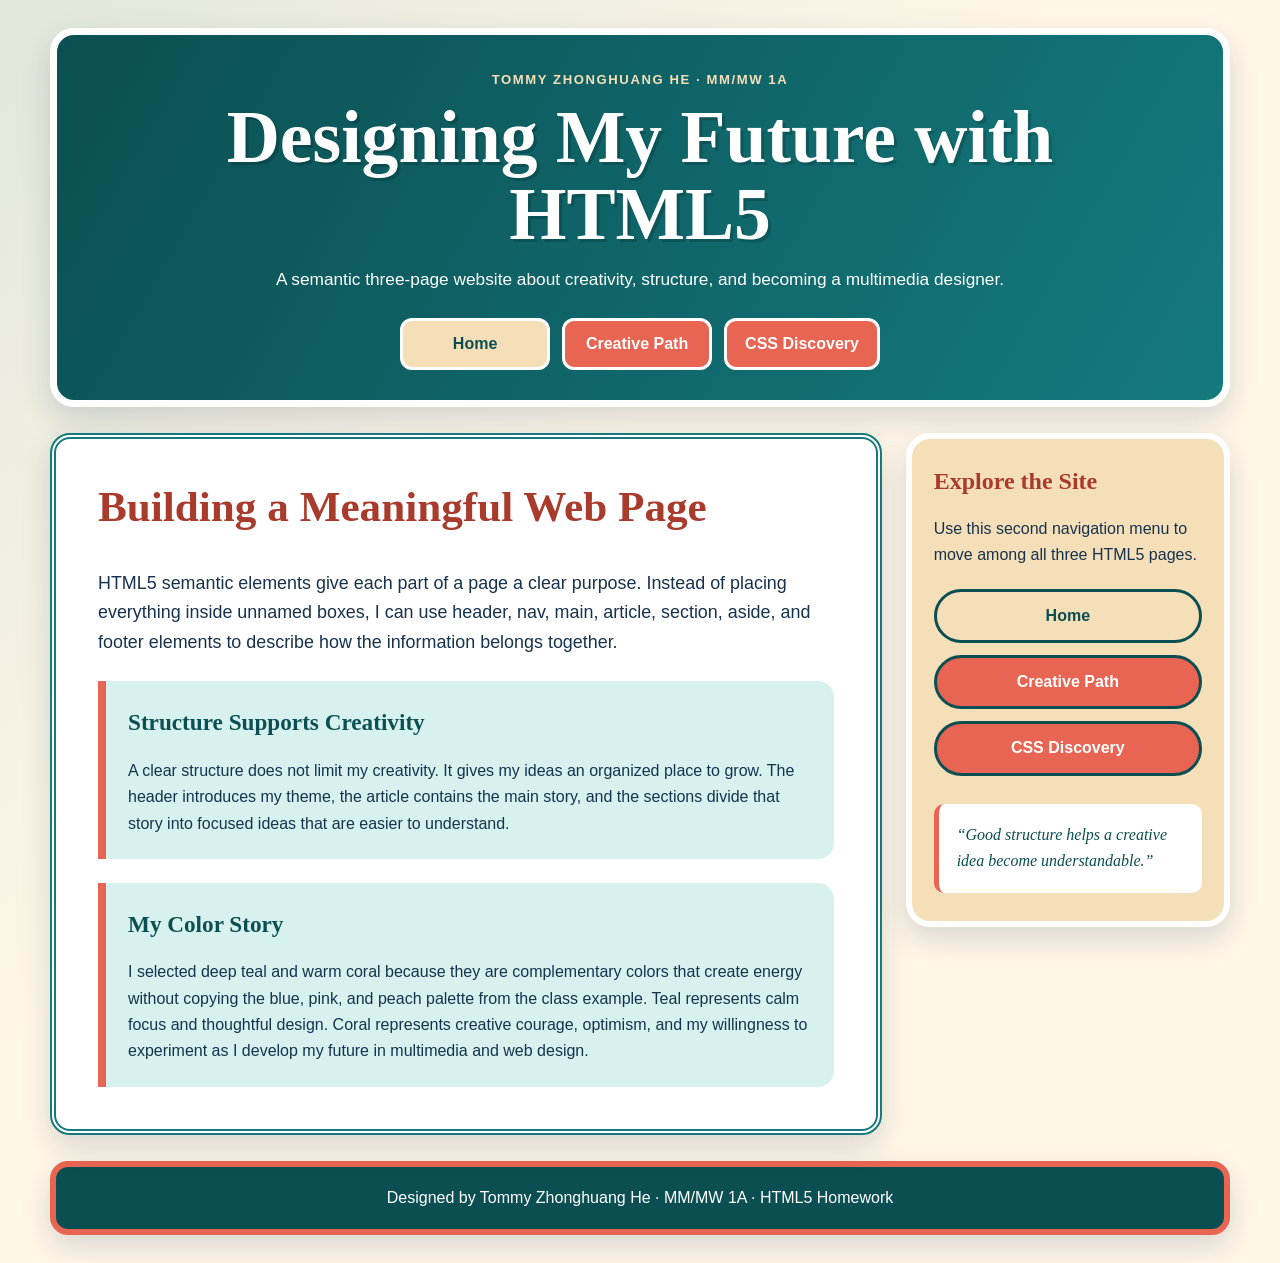
<file: html5-homework/index.html>
<!DOCTYPE html>
<html lang="en">
<head>
    <meta charset="UTF-8">
    <meta name="viewport" content="width=device-width, initial-scale=1.0">
    <title>Home | Designing My Future with HTML5</title>
    <link rel="stylesheet" href="styles.css">
</head>

<body>
    <div class="site-shell">
        <header class="site-header" role="banner">
            <p class="eyebrow">Tommy Zhonghuang He · MM/MW 1A</p>
            <h1>Designing My Future with HTML5</h1>
            <p class="header-intro">A semantic three-page website about creativity, structure, and becoming a multimedia designer.</p>

            <nav class="header-nav" aria-label="Primary navigation">
                <ul>
                    <li><a class="current" href="index.html" aria-current="page">Home</a></li>
                    <li><a href="page2.html">Creative Path</a></li>
                    <li><a href="page3.html">CSS Discovery</a></li>
                </ul>
            </nav>
        </header>

        <div class="page-layout">
            <main>
                <article>
                    <h2>Building a Meaningful Web Page</h2>
                    <p class="article-lead">
                        HTML5 semantic elements give each part of a page a clear purpose. Instead of placing everything inside unnamed boxes, I can use header, nav, main, article, section, aside, and footer elements to describe how the information belongs together.
                    </p>

                    <section>
                        <h3>Structure Supports Creativity</h3>
                        <p>
                            A clear structure does not limit my creativity. It gives my ideas an organized place to grow. The header introduces my theme, the article contains the main story, and the sections divide that story into focused ideas that are easier to understand.
                        </p>
                    </section>

                    <section>
                        <h3>My Color Story</h3>
                        <p>
                            I selected deep teal and warm coral because they are complementary colors that create energy without copying the blue, pink, and peach palette from the class example. Teal represents calm focus and thoughtful design. Coral represents creative courage, optimism, and my willingness to experiment as I develop my future in multimedia and web design.
                        </p>
                    </section>
                </article>
            </main>

            <aside aria-labelledby="aside-title">
                <h2 id="aside-title">Explore the Site</h2>
                <p>Use this second navigation menu to move among all three HTML5 pages.</p>

                <nav class="aside-nav" aria-label="Aside navigation">
                    <ul>
                        <li><a class="current" href="index.html" aria-current="page">Home</a></li>
                        <li><a href="page2.html">Creative Path</a></li>
                        <li><a href="page3.html">CSS Discovery</a></li>
                    </ul>
                </nav>

                <blockquote>
                    “Good structure helps a creative idea become understandable.”
                </blockquote>
            </aside>
        </div>

        <footer>
            <p>Designed by Tommy Zhonghuang He · MM/MW 1A · HTML5 Homework</p>
        </footer>
    </div>
</body>
</html>
</file>
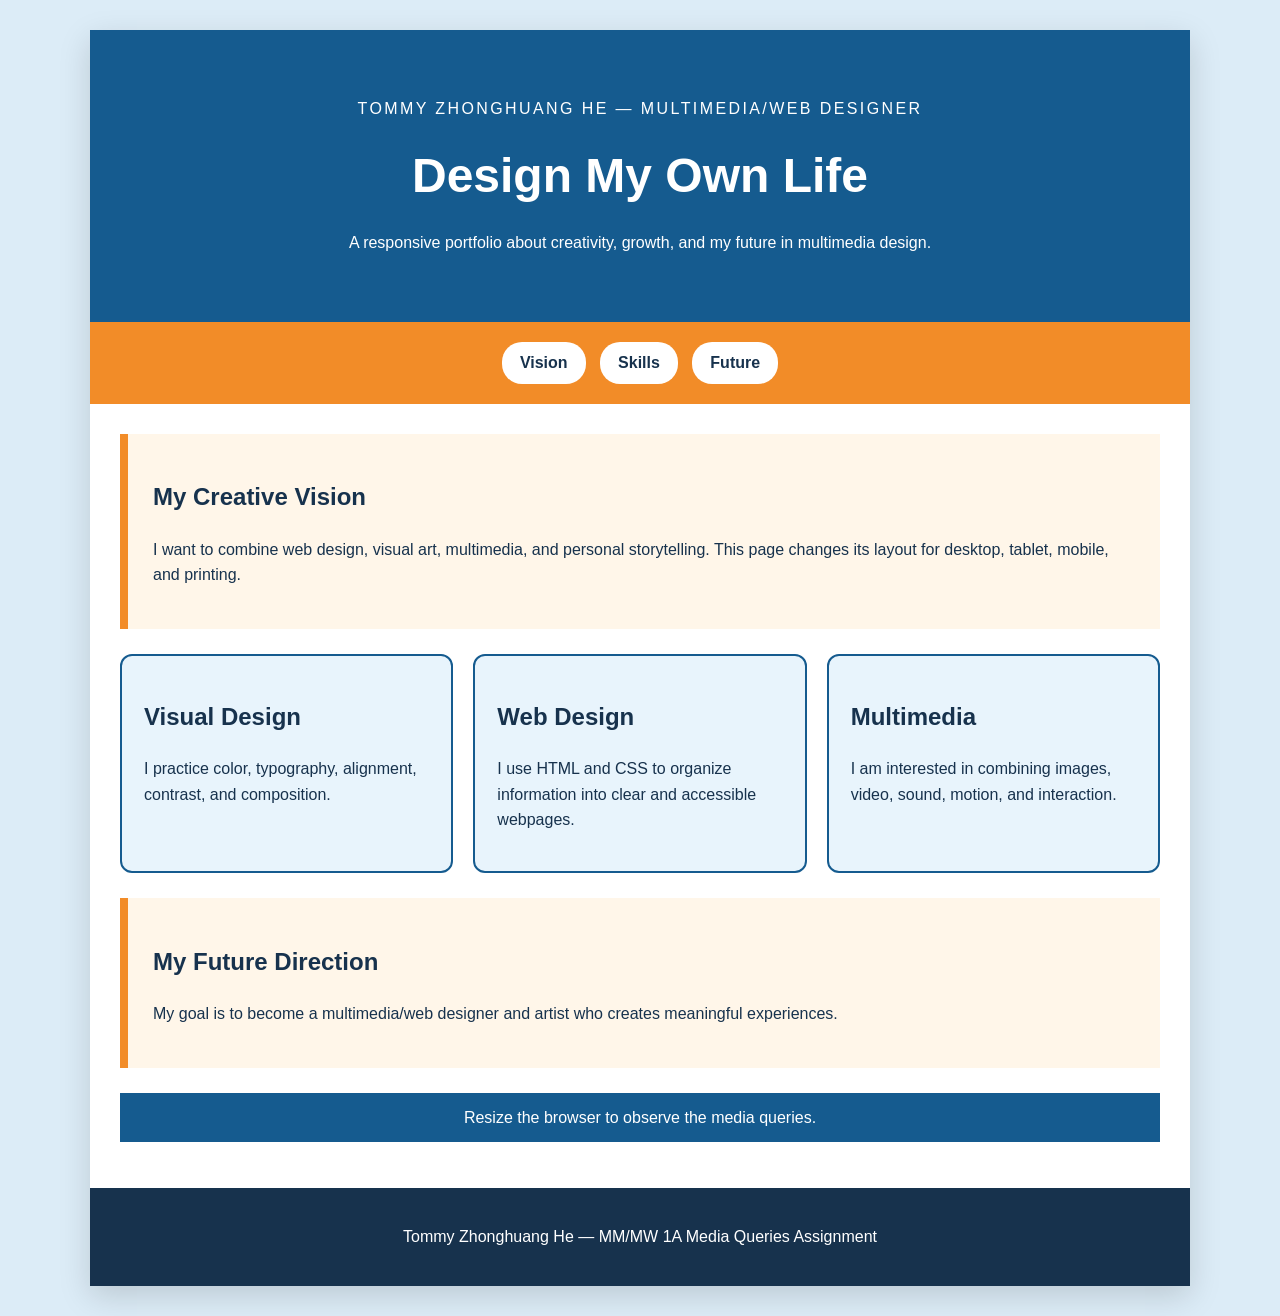
<file: media-queries/index.html>
<!DOCTYPE html>
<html lang="en">
<head>
    <meta charset="UTF-8">

    <!-- Required for responsive design -->
    <meta name="viewport"
          content="width=device-width, initial-scale=1.0">

    <title>Design My Own Life — Responsive Portfolio</title>

    <link rel="stylesheet" href="style.css">
</head>

<body>
    <div class="page">

        <header>
            <p class="eyebrow">
                Tommy Zhonghuang He — Multimedia/Web Designer
            </p>

            <h1>Design My Own Life</h1>

            <p>
                A responsive portfolio about creativity,
                growth, and my future in multimedia design.
            </p>
        </header>

        <nav>
            <a href="#vision">Vision</a>
            <a href="#skills">Skills</a>
            <a href="#future">Future</a>
        </nav>

        <main>
            <article>
                <section id="vision" class="introduction">
                    <h2>My Creative Vision</h2>

                    <p>
                        I want to combine web design, visual art,
                        multimedia, and personal storytelling.
                        This page changes its layout for desktop,
                        tablet, mobile, and printing.
                    </p>
                </section>

                <section id="skills" class="cards">
                    <div class="card">
                        <h2>Visual Design</h2>

                        <p>
                            I practice color, typography,
                            alignment, contrast, and composition.
                        </p>
                    </div>

                    <div class="card">
                        <h2>Web Design</h2>

                        <p>
                            I use HTML and CSS to organize information
                            into clear and accessible webpages.
                        </p>
                    </div>

                    <div class="card">
                        <h2>Multimedia</h2>

                        <p>
                            I am interested in combining images,
                            video, sound, motion, and interaction.
                        </p>
                    </div>
                </section>

                <aside id="future">
                    <h2>My Future Direction</h2>

                    <p>
                        My goal is to become a multimedia/web designer
                        and artist who creates meaningful experiences.
                    </p>
                </aside>

                <p class="screen-status">
                    Resize the browser to observe the media queries.
                </p>
            </article>
        </main>

        <footer>
            <p>
                Tommy Zhonghuang He —
                MM/MW 1A Media Queries Assignment
            </p>
        </footer>

    </div>
</body>
</html>
</file>
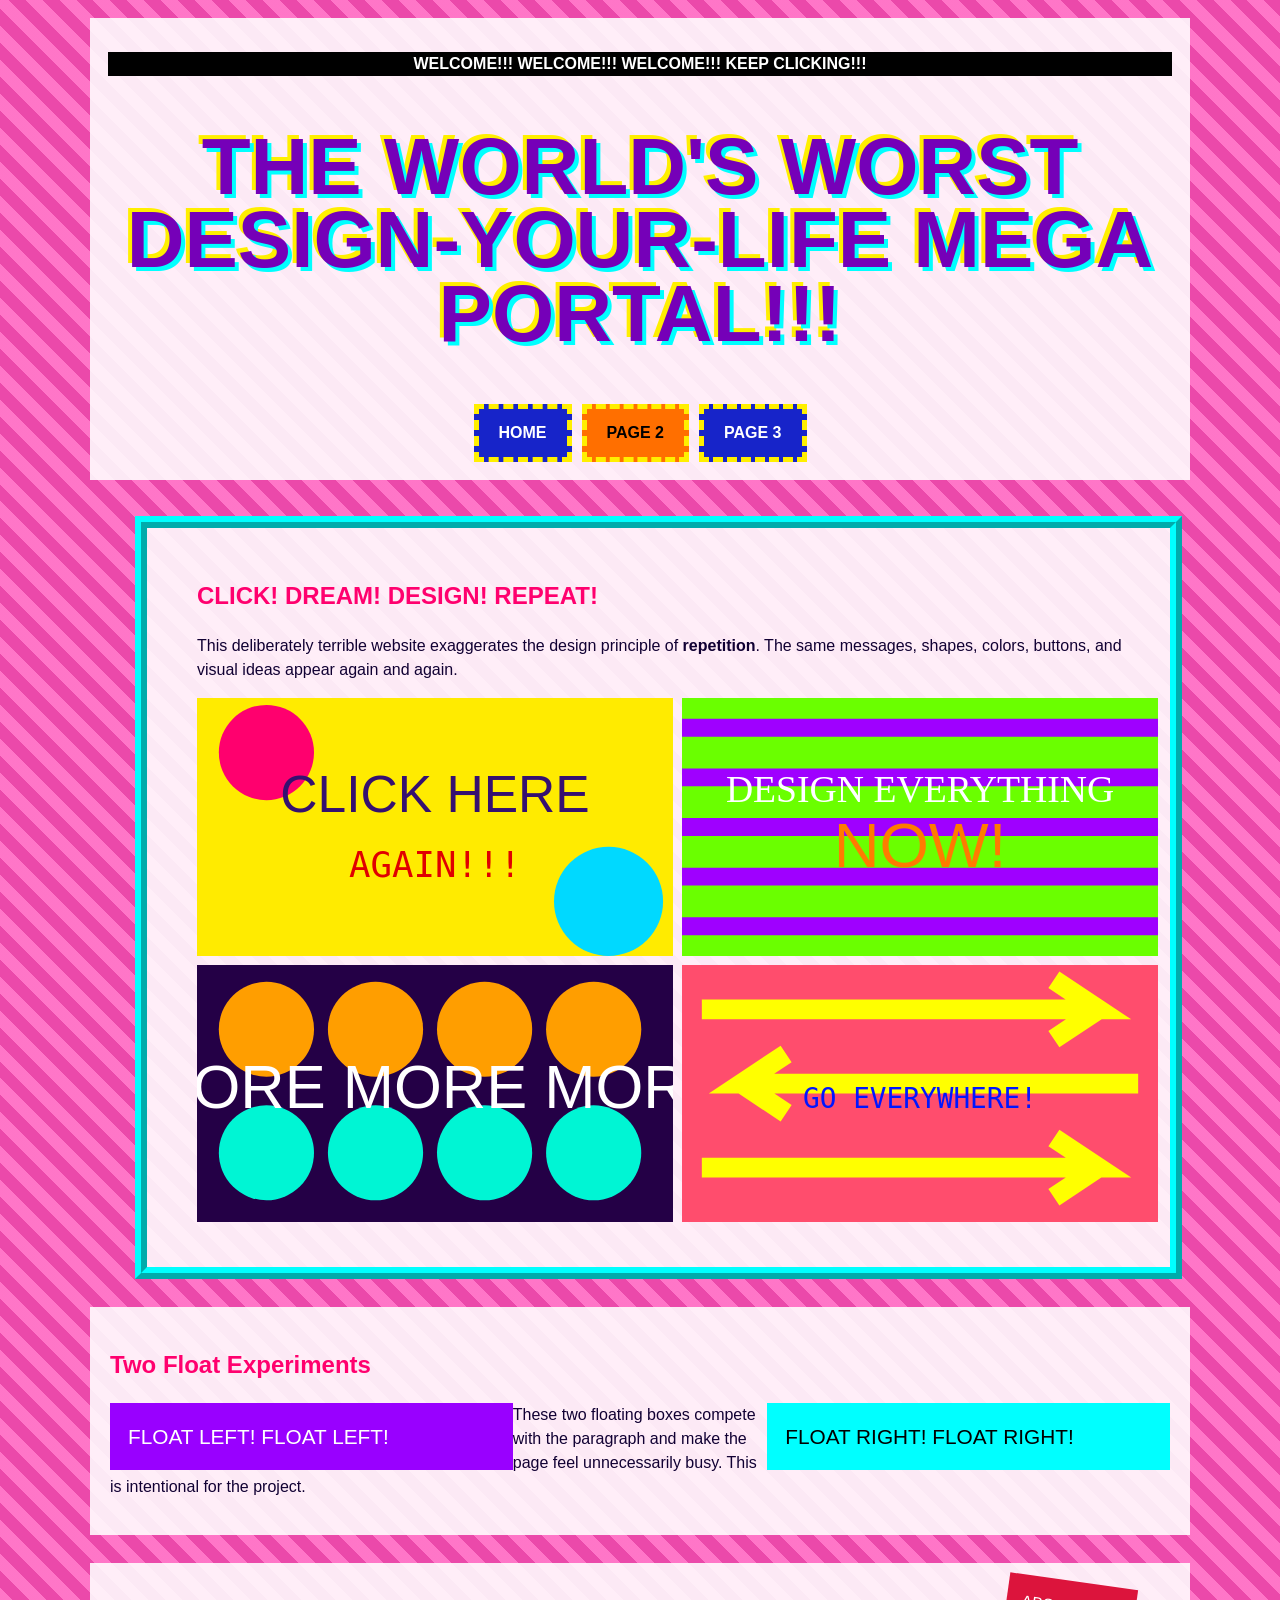
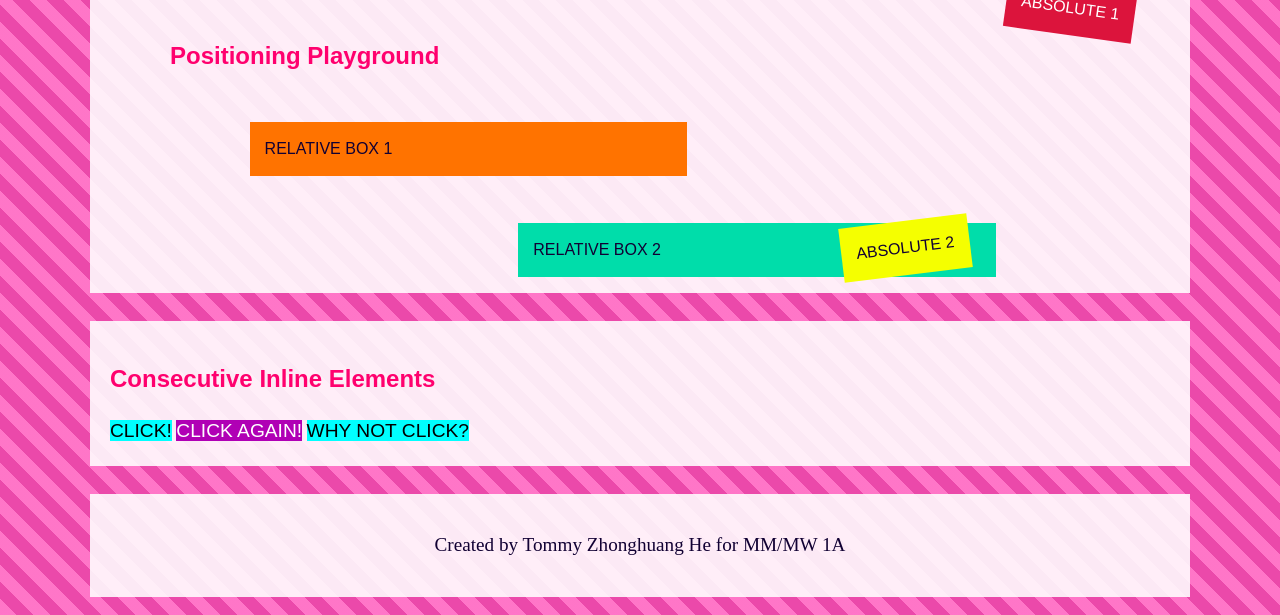
<file: web-worst/index.html>
<!DOCTYPE html>
<html lang="en">
<head>
    <meta charset="UTF-8">
    <meta name="viewport" content="width=device-width, initial-scale=1.0">
    <title>Home - The Worst Design Your Life Website</title>
    <link rel="stylesheet" href="styles.css">
</head>

<body class="home-page">
    <header>
        <p class="moving-banner">WELCOME!!! WELCOME!!! WELCOME!!! KEEP CLICKING!!!</p>
        <h1>THE WORLD'S WORST DESIGN-YOUR-LIFE MEGA PORTAL!!!</h1>

        <nav aria-label="Main navigation">
            <a href="index.html">Home</a>
            <a href="page2.html">Page 2</a>
            <a href="page3.html">Page 3</a>
        </nav>
    </header>

    <main>
        <section class="border-one padding-one margin-one">
            <h2>CLICK! DREAM! DESIGN! REPEAT!</h2>
            <p>
                This deliberately terrible website exaggerates the design principle
                of <strong>repetition</strong>. The same messages, shapes, colors,
                buttons, and visual ideas appear again and again.
            </p>

            <!-- Four pictures on the Home page. -->
            <div class="picture-grid">
                <img src="images/picture-01.svg" alt="Clashing graphic that says Click Here Again">
                <img src="images/picture-02.svg" alt="Bright graphic that says Design Everything Now">
                <img src="images/picture-03.svg" alt="Repeated circles and the word More">
                <img src="images/picture-04.svg" alt="Crowded colorful arrows pointing in different directions">
            </div>
        </section>

        <section class="clearfix">
            <h2>Two Float Experiments</h2>

            <!-- Float instance 1. -->
            <div class="float-left">FLOAT LEFT! FLOAT LEFT!</div>

            <!-- Float instance 2. -->
            <div class="float-right">FLOAT RIGHT! FLOAT RIGHT!</div>

            <p>
                These two floating boxes compete with the paragraph and make the
                page feel unnecessarily busy. This is intentional for the project.
            </p>
        </section>

        <section class="position-stage padding-two">
            <h2>Positioning Playground</h2>

            <!-- Relative positioning instances 1 and 2. -->
            <div class="relative-one">RELATIVE BOX 1</div>
            <div class="relative-two">RELATIVE BOX 2</div>

            <!-- Absolute positioning instances 1 and 2. -->
            <div class="absolute-one">ABSOLUTE 1</div>
            <div class="absolute-two">ABSOLUTE 2</div>
        </section>

        <section>
            <h2>Consecutive Inline Elements</h2>

            <!-- One instance of consecutive inline elements. -->
            <span class="inline-chaos">CLICK!</span>
            <span class="inline-chaos">CLICK AGAIN!</span>
            <span class="inline-chaos">WHY NOT CLICK?</span>
        </section>
    </main>

    <footer>
        <p>Created by Tommy Zhonghuang He for MM/MW 1A</p>
    </footer>
</body>
</html>
</file>
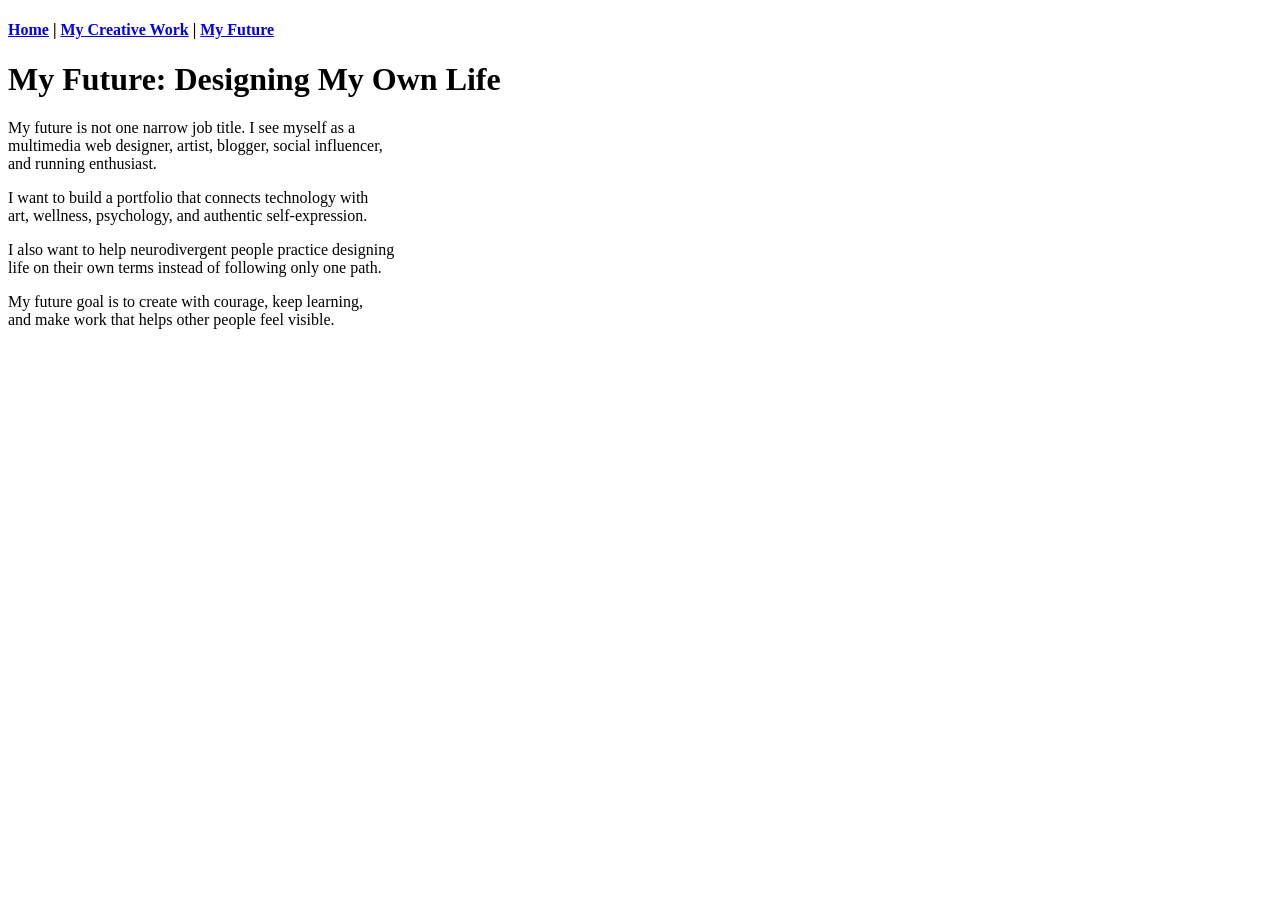
<file: my-future.html>
<!DOCTYPE html>
<html lang="en">
<head>
    <meta charset="UTF-8">
    <title>My Future - Tommy Zhonghuang He</title>
</head>

<body>
    <!-- The same three-link navigation appears on every page. -->
    <h4>
        <a href="index.html">Home</a> |
        <a href="my-work.html">My Creative Work</a> |
        <a href="my-future.html">My Future</a>
    </h4>

    <h1>My Future: Designing My Own Life</h1>

    <p>
        My future is not one narrow job title. I see myself as a<br>
        multimedia web designer, artist, blogger, social influencer,<br>
        and running enthusiast.
    </p>

    <p>
        I want to build a portfolio that connects technology with<br>
        art, wellness, psychology, and authentic self-expression.
    </p>

    <p>
        I also want to help neurodivergent people practice designing<br>
        life on their own terms instead of following only one path.
    </p>

    <p>
        My future goal is to create with courage, keep learning,<br>
        and make work that helps other people feel visible.
    </p>
</body>
</html>
</file>
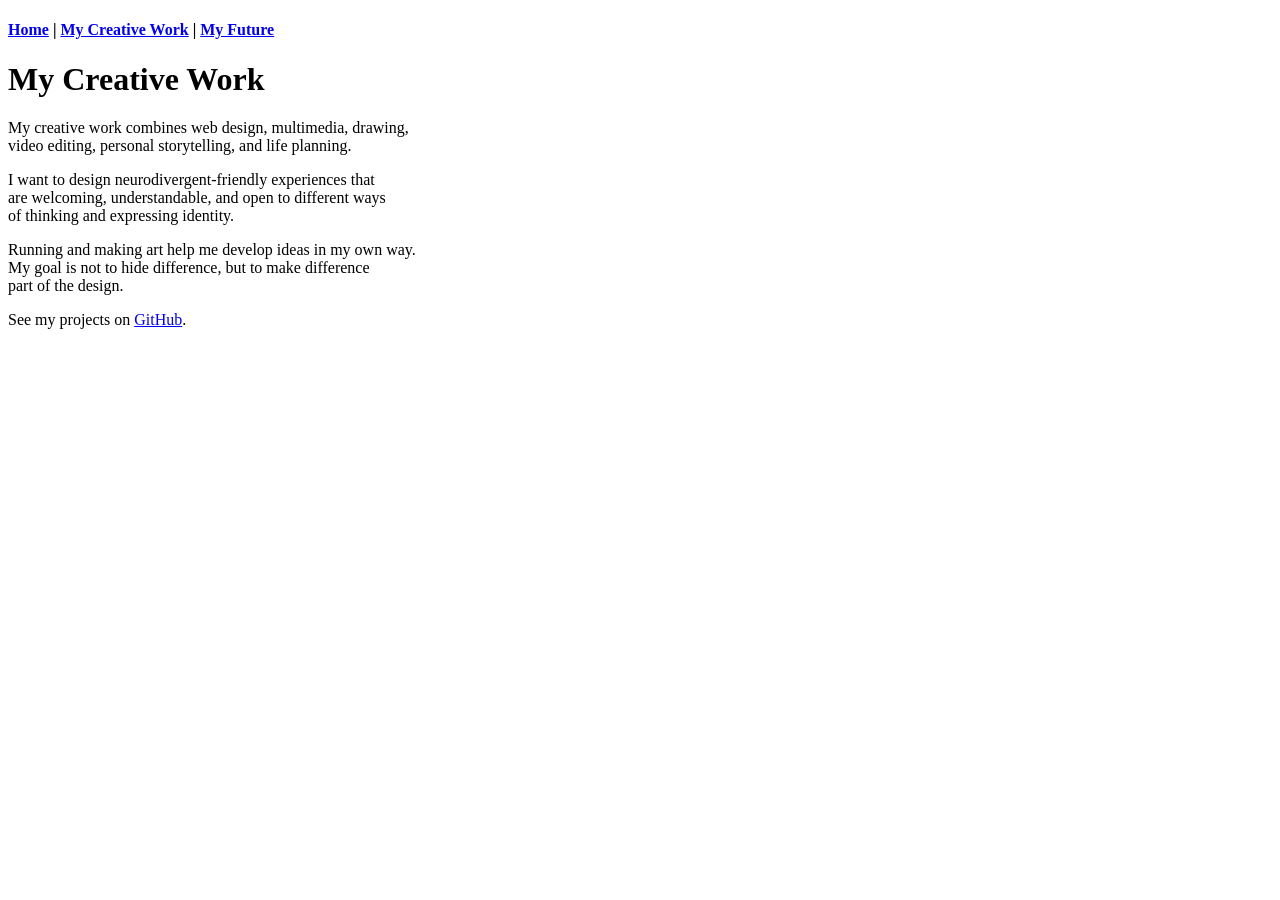
<file: my-work.html>
<!DOCTYPE html>
<html lang="en">
<head>
    <meta charset="UTF-8">
    <title>My Creative Work - Tommy Zhonghuang He</title>
</head>

<body>
    <!-- The same three-link navigation appears on every page. -->
    <h4>
        <a href="index.html">Home</a> |
        <a href="my-work.html">My Creative Work</a> |
        <a href="my-future.html">My Future</a>
    </h4>

    <h1>My Creative Work</h1>

    <p>
        My creative work combines web design, multimedia, drawing,<br>
        video editing, personal storytelling, and life planning.
    </p>

    <p>
        I want to design neurodivergent-friendly experiences that<br>
        are welcoming, understandable, and open to different ways<br>
        of thinking and expressing identity.
    </p>

    <p>
        Running and making art help me develop ideas in my own way.<br>
        My goal is not to hide difference, but to make difference<br>
        part of the design.
    </p>

    <p>
        See my projects on
        <a href="https://github.com/tommyhe1996" target="_blank">GitHub</a>.
    </p>
</body>
</html>
</file>
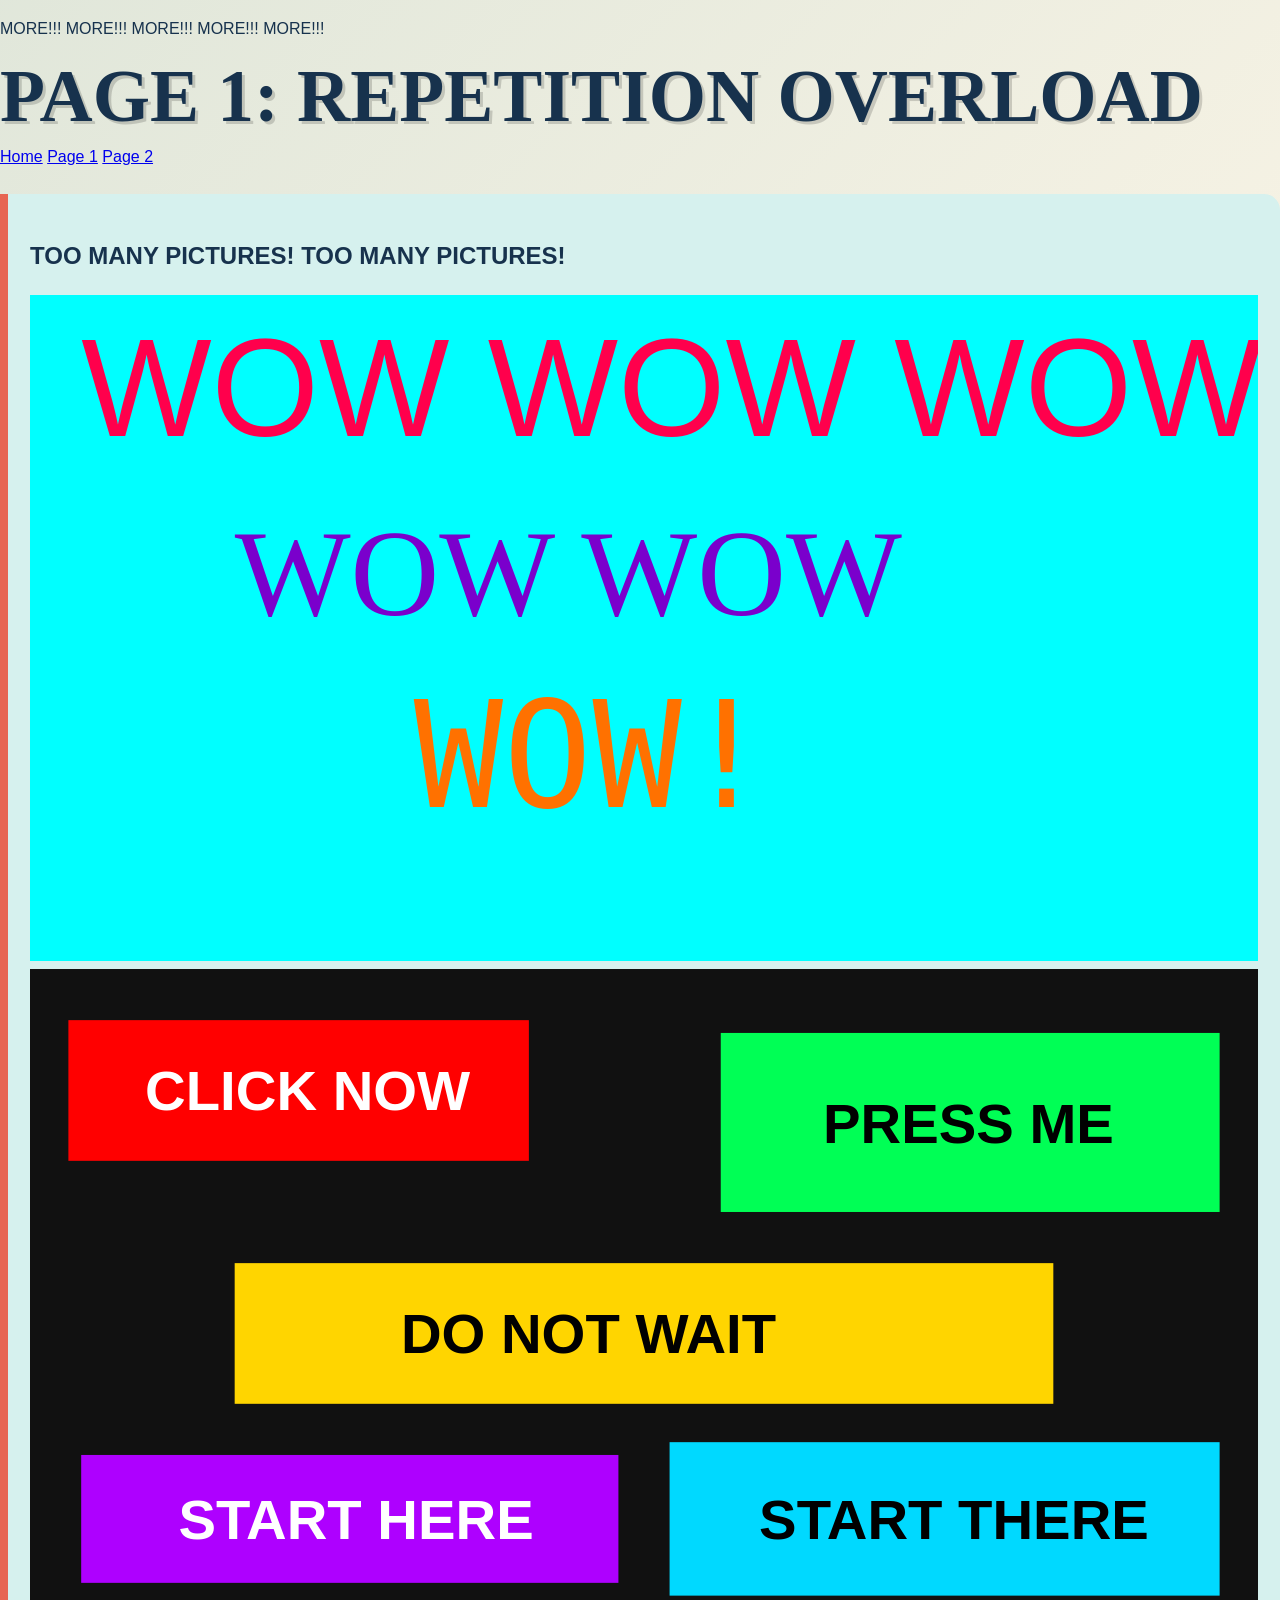
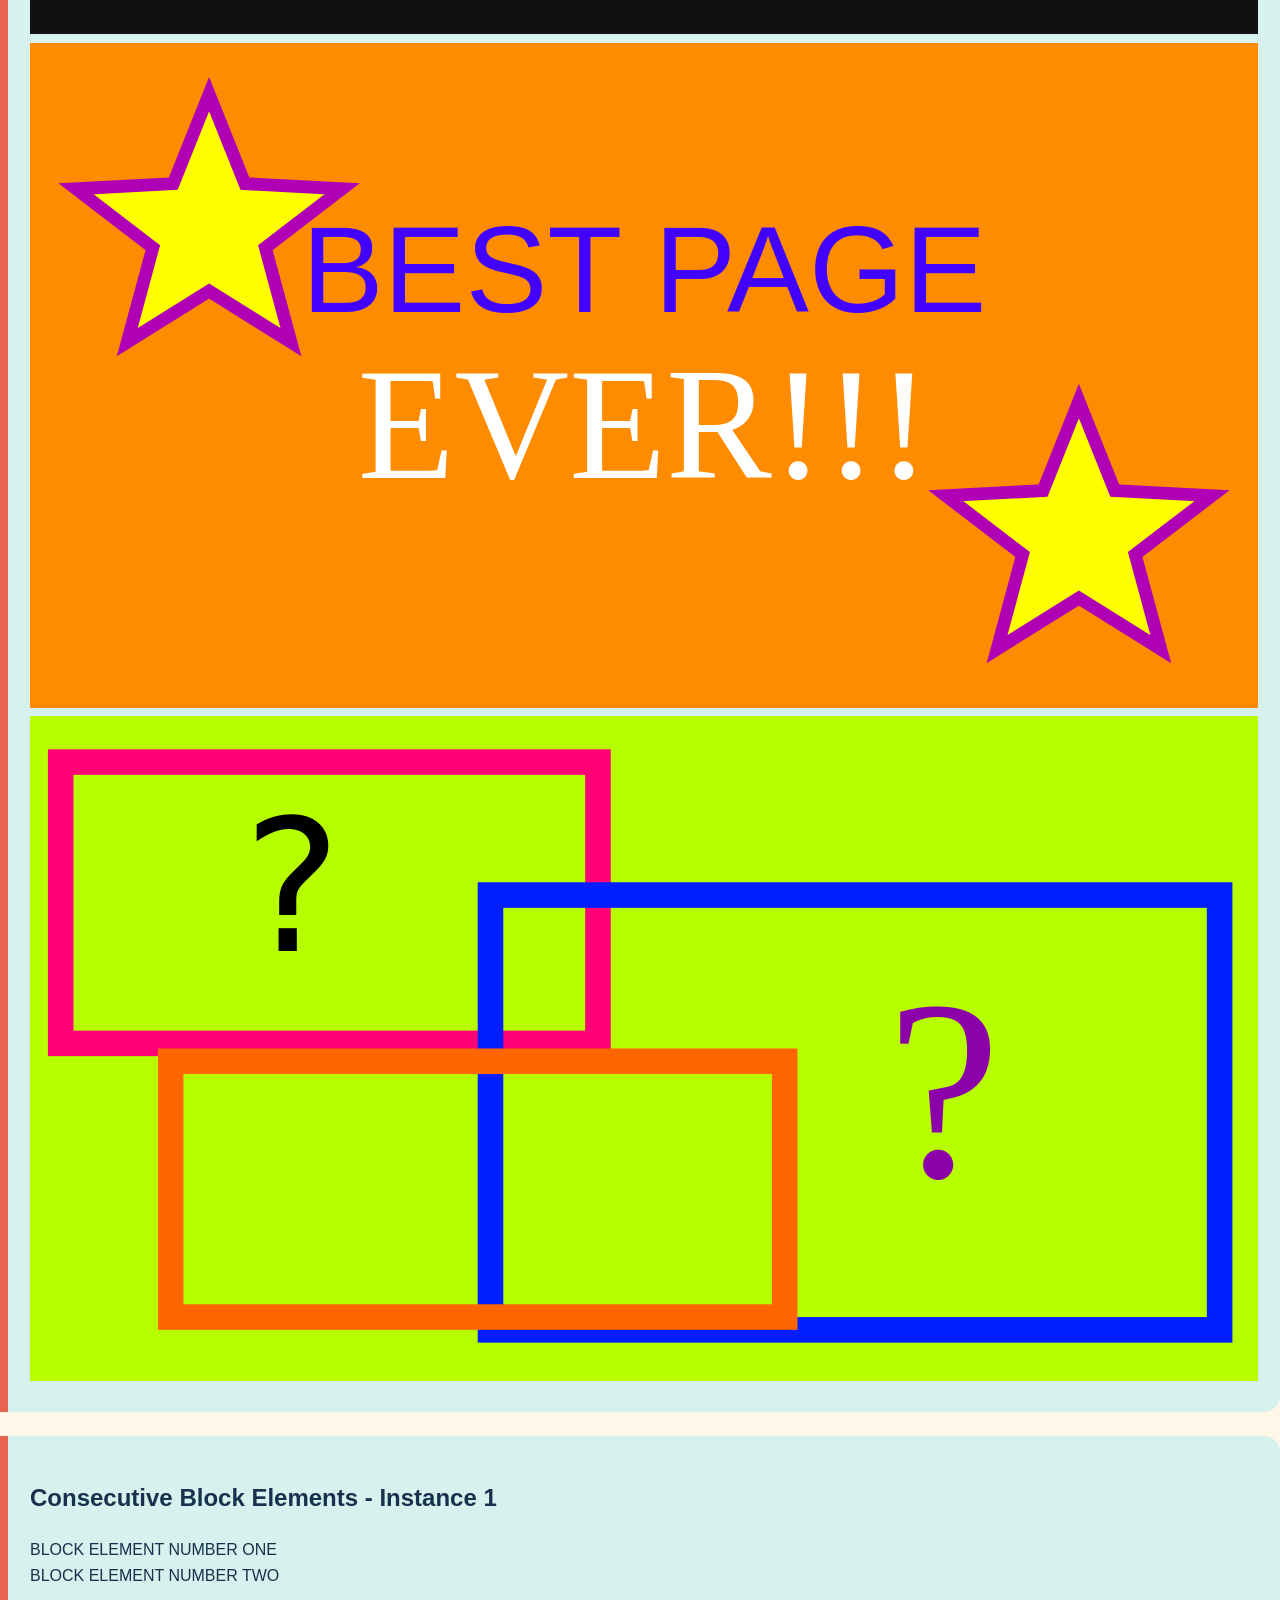
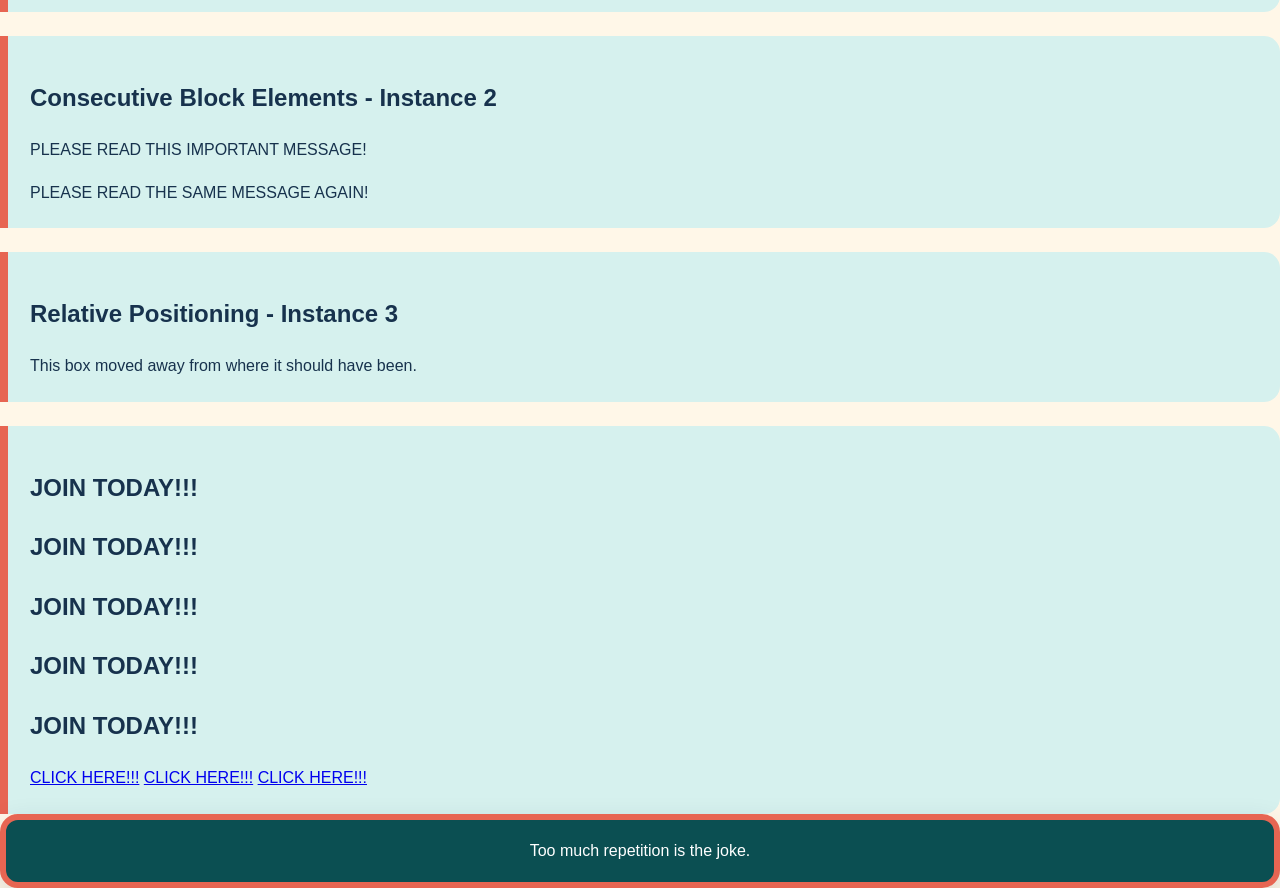
<file: page1.html>
<!DOCTYPE html>
<html lang="en">
<head>
    <meta charset="UTF-8">
    <meta name="viewport" content="width=device-width, initial-scale=1.0">
    <title>Page 1 - Repetition Overload</title>
    <link rel="stylesheet" href="styles.css">
</head>

<body class="page-one-page">
    <header>
        <p class="moving-banner">MORE!!! MORE!!! MORE!!! MORE!!! MORE!!!</p>
        <h1>PAGE 1: REPETITION OVERLOAD</h1>

        <nav aria-label="Main navigation">
            <a href="index.html">Home</a>
            <a href="page1.html">Page 1</a>
            <a href="page2.html">Page 2</a>
        </nav>
    </header>

    <main>
        <section class="border-two padding-three margin-two">
            <h2>TOO MANY PICTURES! TOO MANY PICTURES!</h2>

            <!-- Four additional pictures: total is now eight. -->
            <div class="picture-grid crooked-grid">
                <img src="images/picture-05.svg" alt="Graphic repeating the word Wow">
                <img src="images/picture-06.svg" alt="Graphic with many mismatched buttons">
                <img src="images/picture-07.svg" alt="Graphic with stars and the words Best Page Ever">
                <img src="images/picture-08.svg" alt="Graphic with crowded boxes and question marks">
            </div>
        </section>

        <section>
            <h2>Consecutive Block Elements - Instance 1</h2>

            <!-- First instance of consecutive block elements. -->
            <div class="block-chaos">BLOCK ELEMENT NUMBER ONE</div>
            <div class="block-chaos">BLOCK ELEMENT NUMBER TWO</div>
        </section>

        <section>
            <h2>Consecutive Block Elements - Instance 2</h2>

            <!-- Second instance of consecutive block elements. -->
            <p class="block-message">PLEASE READ THIS IMPORTANT MESSAGE!</p>
            <p class="block-message">PLEASE READ THE SAME MESSAGE AGAIN!</p>
        </section>

        <section>
            <h2>Relative Positioning - Instance 3</h2>
            <div class="relative-three">
                This box moved away from where it should have been.
            </div>
        </section>

        <section class="repetition-wall">
            <h2>JOIN TODAY!!!</h2>
            <h2>JOIN TODAY!!!</h2>
            <h2>JOIN TODAY!!!</h2>
            <h2>JOIN TODAY!!!</h2>
            <h2>JOIN TODAY!!!</h2>
            <a href="page2.html">CLICK HERE!!!</a>
            <a href="page2.html">CLICK HERE!!!</a>
            <a href="page2.html">CLICK HERE!!!</a>
        </section>
    </main>

    <footer>
        <p>Too much repetition is the joke.</p>
    </footer>
</body>
</html>
</file>
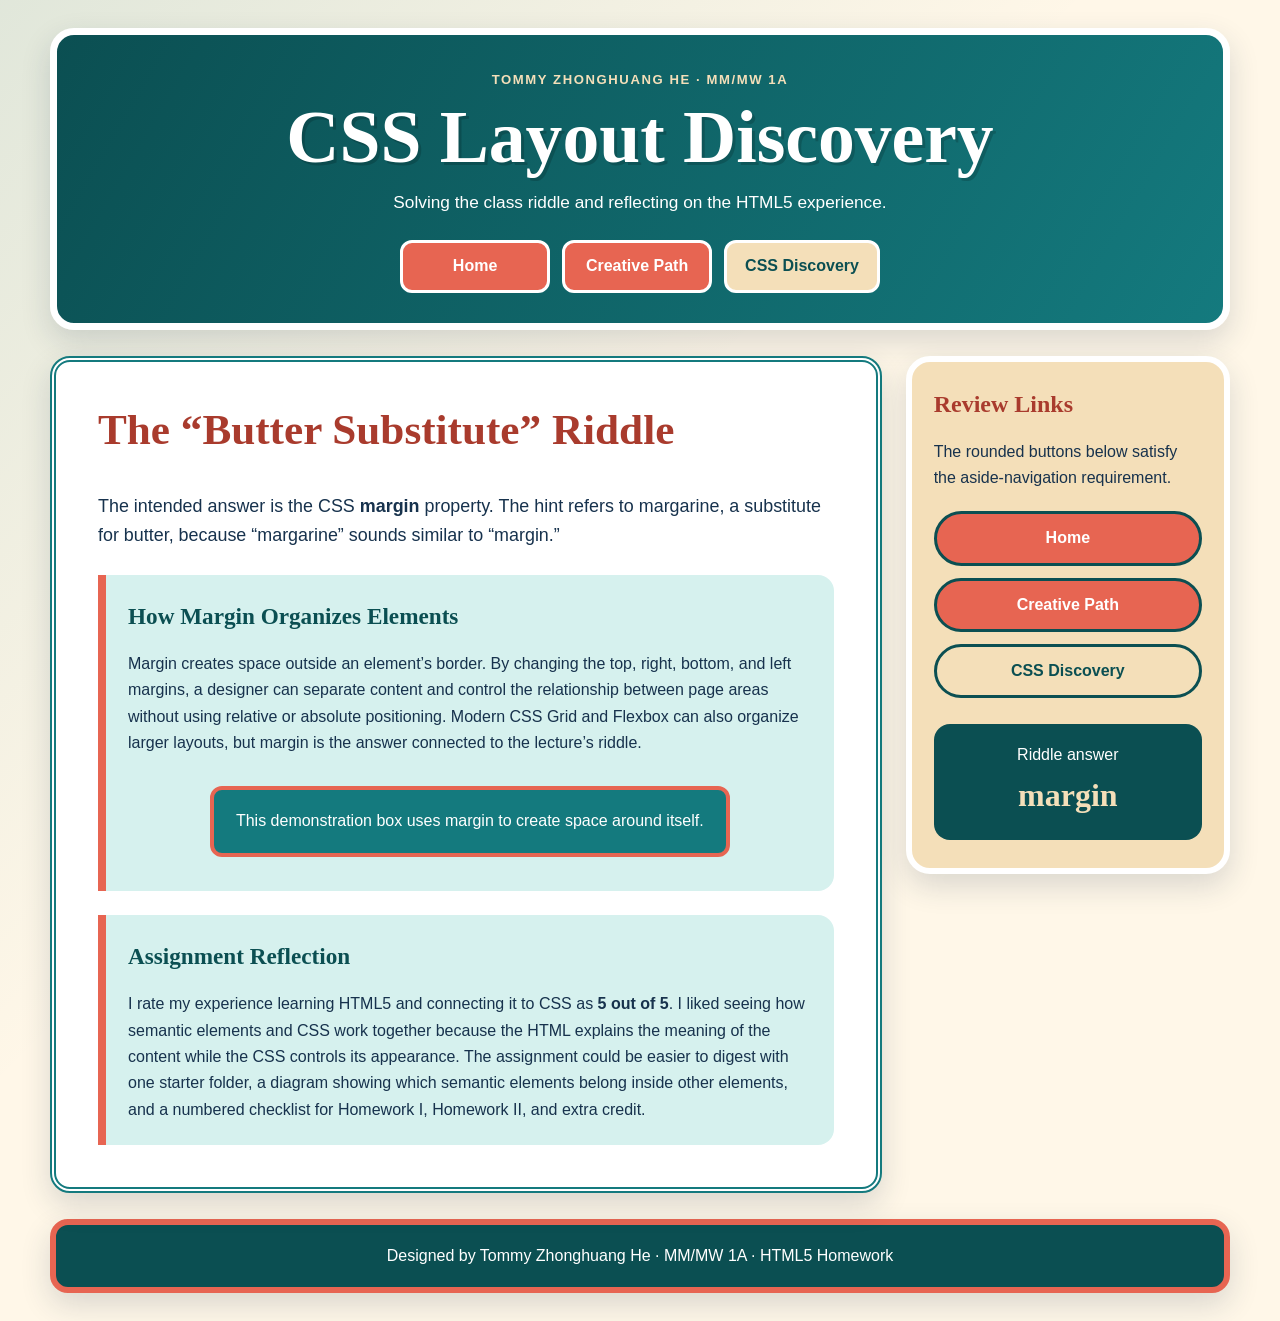
<file: page3.html>
<!DOCTYPE html>
<html lang="en">
<head>
    <meta charset="UTF-8">
    <meta name="viewport" content="width=device-width, initial-scale=1.0">
    <title>CSS Discovery | Designing My Future with HTML5</title>
    <link rel="stylesheet" href="styles.css">
</head>

<body>
    <div class="site-shell">
        <header class="site-header" role="banner">
            <p class="eyebrow">Tommy Zhonghuang He · MM/MW 1A</p>
            <h1>CSS Layout Discovery</h1>
            <p class="header-intro">Solving the class riddle and reflecting on the HTML5 experience.</p>

            <nav class="header-nav" aria-label="Primary navigation">
                <ul>
                    <li><a href="index.html">Home</a></li>
                    <li><a href="page2.html">Creative Path</a></li>
                    <li><a class="current" href="page3.html" aria-current="page">CSS Discovery</a></li>
                </ul>
            </nav>
        </header>

        <div class="page-layout">
            <main>
                <article>
                    <h2>The “Butter Substitute” Riddle</h2>
                    <p class="article-lead">
                        The intended answer is the CSS <strong>margin</strong> property. The hint refers to margarine, a substitute for butter, because “margarine” sounds similar to “margin.”
                    </p>

                    <section>
                        <h3>How Margin Organizes Elements</h3>
                        <p>
                            Margin creates space outside an element’s border. By changing the top, right, bottom, and left margins, a designer can separate content and control the relationship between page areas without using relative or absolute positioning. Modern CSS Grid and Flexbox can also organize larger layouts, but margin is the answer connected to the lecture’s riddle.
                        </p>
                        <div class="margin-demo">
                            This demonstration box uses margin to create space around itself.
                        </div>
                    </section>

                    <section>
                        <h3>Assignment Reflection</h3>
                        <p>
                            I rate my experience learning HTML5 and connecting it to CSS as <strong>5 out of 5</strong>. I liked seeing how semantic elements and CSS work together because the HTML explains the meaning of the content while the CSS controls its appearance. The assignment could be easier to digest with one starter folder, a diagram showing which semantic elements belong inside other elements, and a numbered checklist for Homework I, Homework II, and extra credit.
                        </p>
                    </section>
                </article>
            </main>

            <aside aria-labelledby="aside-title">
                <h2 id="aside-title">Review Links</h2>
                <p>The rounded buttons below satisfy the aside-navigation requirement.</p>

                <nav class="aside-nav" aria-label="Aside navigation">
                    <ul>
                        <li><a href="index.html">Home</a></li>
                        <li><a href="page2.html">Creative Path</a></li>
                        <li><a class="current" href="page3.html" aria-current="page">CSS Discovery</a></li>
                    </ul>
                </nav>

                <div class="answer-card">
                    <span>Riddle answer</span>
                    <strong>margin</strong>
                </div>
            </aside>
        </div>

        <footer>
            <p>Designed by Tommy Zhonghuang He · MM/MW 1A · HTML5 Homework</p>
        </footer>
    </div>
</body>
</html>
</file>
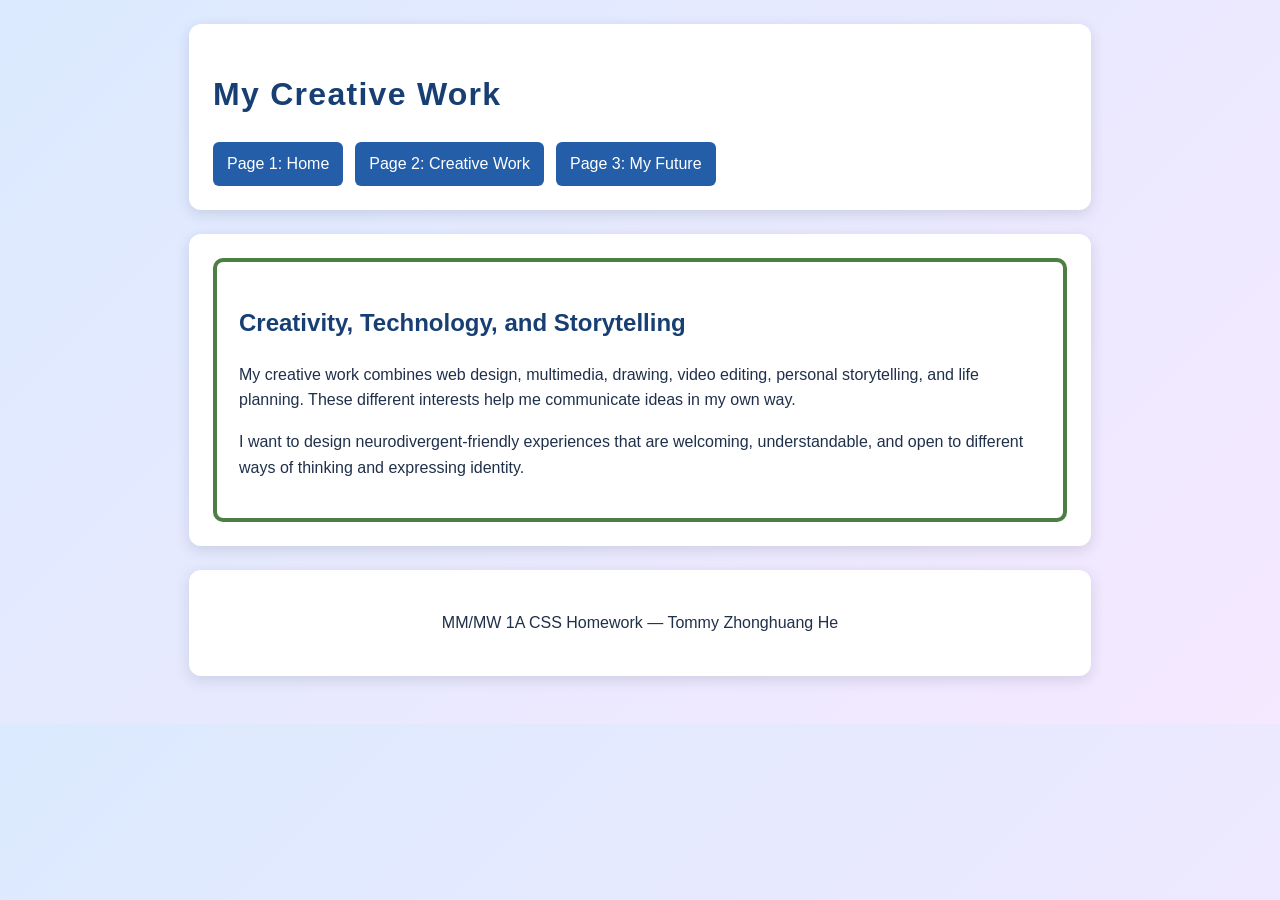
<file: css-homework/page2.html>
<!DOCTYPE html>
<html lang="en">
<head>
    <meta charset="UTF-8">
    <meta name="viewport" content="width=device-width, initial-scale=1.0">
    <title>Page 2 - My Creative Work</title>

    <!-- Both CSS files style this page. -->
    <link rel="stylesheet" href="styles.css">
    <link rel="stylesheet" href="extra.css">
</head>

<body>
    <header>
        <h1>My Creative Work</h1>

        <nav aria-label="Main navigation">
            <a href="index.html">Page 1: Home</a>
            <a href="page2.html">Page 2: Creative Work</a>
            <a href="page3.html">Page 3: My Future</a>
        </nav>
    </header>

    <main>
        <!-- The shared CSS file adds a border to this section. -->
        <section class="border-box">
            <h2>Creativity, Technology, and Storytelling</h2>

            <!-- First required paragraph. -->
            <p>
                My creative work combines web design, multimedia, drawing,
                video editing, personal storytelling, and life planning. These
                different interests help me communicate ideas in my own way.
            </p>

            <!-- Second required paragraph. -->
            <p>
                I want to design neurodivergent-friendly experiences that are
                welcoming, understandable, and open to different ways of
                thinking and expressing identity.
            </p>
        </section>
    </main>

    <footer>
        <p>MM/MW 1A CSS Homework — Tommy Zhonghuang He</p>
    </footer>
</body>
</html>
</file>
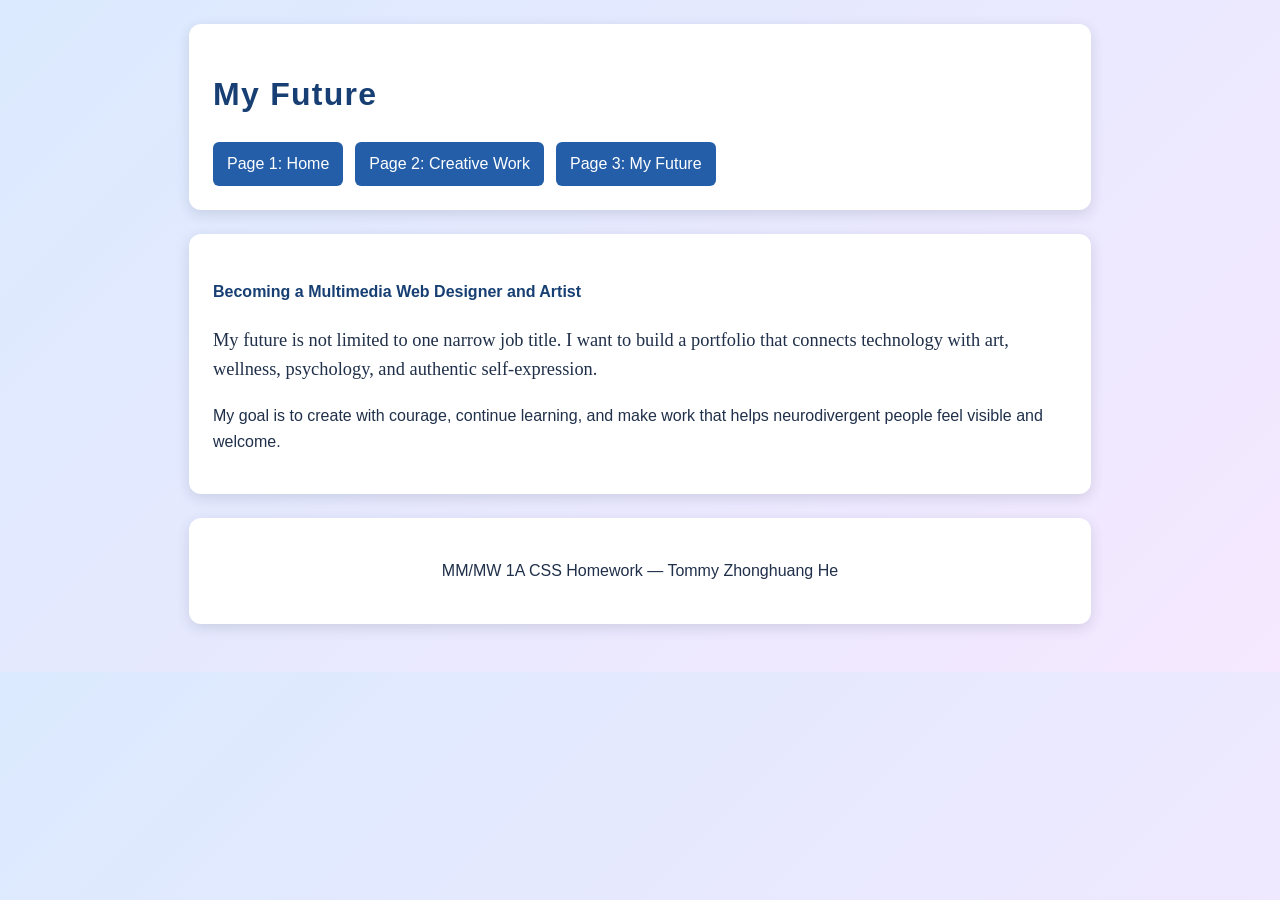
<file: css-homework/page3.html>
<!DOCTYPE html>
<html lang="en">
<head>
    <meta charset="UTF-8">
    <meta name="viewport" content="width=device-width, initial-scale=1.0">
    <title>Page 3 - My Future</title>

    <!-- Both CSS files style this page. -->
    <link rel="stylesheet" href="styles.css">
    <link rel="stylesheet" href="extra.css">
</head>

<body>
    <header>
        <h1>My Future</h1>

        <nav aria-label="Main navigation">
            <a href="index.html">Page 1: Home</a>
            <a href="page2.html">Page 2: Creative Work</a>
            <a href="page3.html">Page 3: My Future</a>
        </nav>
    </header>

    <main>
        <section>
            <!-- H4 heading required by the assignment. -->
            <h4>Becoming a Multimedia Web Designer and Artist</h4>

            <!-- The font type of this element is changed in styles.css. -->
            <p class="page-three-font">
                My future is not limited to one narrow job title. I want to
                build a portfolio that connects technology with art, wellness,
                psychology, and authentic self-expression.
            </p>

            <p>
                My goal is to create with courage, continue learning, and make
                work that helps neurodivergent people feel visible and welcome.
            </p>
        </section>
    </main>

    <footer>
        <p>MM/MW 1A CSS Homework — Tommy Zhonghuang He</p>
    </footer>
</body>
</html>
</file>
<file: html5-homework/styles.css>
:root {
    --teal-dark: #0b4f52;
    --teal: #147a7e;
    --teal-light: #d6f1ee;
    --coral: #e76552;
    --coral-dark: #a93b2d;
    --cream: #fff7e8;
    --sand: #f4dfb9;
    --ink: #17324d;
    --white: #ffffff;
    --shadow: 0 12px 30px rgba(23, 50, 77, 0.16);
}

* {
    box-sizing: border-box;
}

body {
    margin: 0;
    color: var(--ink);
    background:
        linear-gradient(135deg, rgba(20, 122, 126, 0.13), transparent 42%),
        var(--cream);
    font-family: Arial, Helvetica, sans-serif;
    line-height: 1.65;
}

.site-shell {
    width: min(1180px, 94%);
    margin: 28px auto;
}

.site-header {
    padding: 34px clamp(20px, 5vw, 60px) 30px;
    color: var(--white);
    background: linear-gradient(120deg, var(--teal-dark), var(--teal));
    border: 7px solid var(--white);
    border-radius: 24px;
    box-shadow: var(--shadow);
    text-align: center;
}

.eyebrow {
    margin: 0;
    color: var(--sand);
    font-size: 0.82rem;
    font-weight: bold;
    letter-spacing: 0.12em;
    text-transform: uppercase;
}

h1 {
    margin: 8px 0;
    font-family: Georgia, "Times New Roman", serif;
    font-size: clamp(2.2rem, 6vw, 4.6rem);
    line-height: 1.05;
    text-shadow: 3px 3px 0 rgba(0, 0, 0, 0.16);
}

.header-intro {
    max-width: 760px;
    margin: 12px auto 24px;
    font-size: 1.08rem;
}

.header-nav ul,
.aside-nav ul {
    margin: 0;
    padding: 0;
    list-style: none;
}

.header-nav ul {
    display: flex;
    flex-wrap: wrap;
    justify-content: center;
    gap: 12px;
}

.header-nav a,
.aside-nav a {
    display: block;
    color: var(--white);
    background-color: var(--coral);
    border: 3px solid var(--white);
    font-weight: bold;
    text-decoration: none;
    transition: transform 180ms ease, background-color 180ms ease, box-shadow 180ms ease;
}

.header-nav a {
    min-width: 150px;
    padding: 10px 18px;
    border-radius: 12px;
}

.header-nav a:hover,
.header-nav a:focus-visible,
.aside-nav a:hover,
.aside-nav a:focus-visible {
    background-color: var(--coral-dark);
    box-shadow: 0 7px 0 rgba(11, 79, 82, 0.34);
    transform: translateY(-4px) scale(1.03);
}

.header-nav a.current,
.aside-nav a.current {
    color: var(--teal-dark);
    background-color: var(--sand);
}

.page-layout {
    display: grid;
    grid-template-columns: minmax(0, 2fr) minmax(250px, 0.78fr);
    gap: 24px;
    margin: 26px 0;
    align-items: start;
}

article,
aside,
footer {
    box-shadow: var(--shadow);
}

article {
    padding: clamp(22px, 4vw, 42px);
    background-color: var(--white);
    border: 6px double var(--teal);
    border-radius: 20px;
}

article > h2,
aside > h2 {
    margin-top: 0;
    color: var(--coral-dark);
    font-family: Georgia, "Times New Roman", serif;
    line-height: 1.2;
}

article > h2 {
    font-size: clamp(1.8rem, 4vw, 2.7rem);
}

.article-lead {
    font-size: 1.12rem;
}

section {
    margin: 24px 0 0;
    padding: 22px;
    background-color: var(--teal-light);
    border-left: 8px solid var(--coral);
    border-radius: 0 16px 16px 0;
}

section h3 {
    margin: 0 0 8px;
    color: var(--teal-dark);
    font-family: Georgia, "Times New Roman", serif;
    font-size: 1.45rem;
}

section p:last-child {
    margin-bottom: 0;
}

aside {
    padding: 28px 22px;
    background-color: var(--sand);
    border: 6px solid var(--white);
    border-radius: 24px;
}

.aside-nav ul {
    display: grid;
    gap: 12px;
    margin: 20px 0;
}

.aside-nav a {
    padding: 11px 14px;
    border-color: var(--teal-dark);
    border-radius: 999px;
    text-align: center;
}

blockquote {
    margin: 28px 0 0;
    padding: 18px;
    color: var(--teal-dark);
    background-color: var(--white);
    border-left: 5px solid var(--coral);
    border-radius: 10px;
    font-family: Georgia, "Times New Roman", serif;
    font-style: italic;
}

.skill-list {
    margin: 24px 0 0;
    padding-left: 22px;
}

.image-card {
    margin: 16px 0 0;
    padding: 14px;
    background-color: var(--white);
    border: 3px solid var(--teal);
    border-radius: 16px;
}

.image-card img {
    display: block;
    width: 100%;
    height: auto;
    border-radius: 10px;
}

figcaption {
    margin-top: 10px;
    color: var(--teal-dark);
    font-size: 0.92rem;
    font-style: italic;
}

.margin-demo {
    max-width: 520px;
    margin: 30px auto 12px;
    padding: 18px;
    color: var(--white);
    background-color: var(--teal);
    border: 4px solid var(--coral);
    border-radius: 12px;
    text-align: center;
}

.answer-card {
    margin-top: 26px;
    padding: 18px;
    color: var(--white);
    background-color: var(--teal-dark);
    border-radius: 16px;
    text-align: center;
}

.answer-card span,
.answer-card strong {
    display: block;
}

.answer-card strong {
    color: var(--sand);
    font-family: Georgia, "Times New Roman", serif;
    font-size: 2rem;
}

footer {
    padding: 18px 24px;
    color: var(--white);
    background-color: var(--teal-dark);
    border: 6px solid var(--coral);
    border-radius: 18px;
    text-align: center;
}

footer p {
    margin: 0;
}

@media (max-width: 780px) {
    .page-layout {
        grid-template-columns: 1fr;
    }

    .site-shell {
        width: min(94%, 680px);
    }
}

@media (prefers-reduced-motion: reduce) {
    .header-nav a,
    .aside-nav a {
        transition: none;
    }
}
</file>
<file: media-queries/style.css>
/* ------------------------------
   BASE DESKTOP STYLES
------------------------------ */

* {
    box-sizing: border-box;
}

body {
    margin: 0;
    color: #17324d;
    background-color: #dcecf7;
    font-family: Arial, Helvetica, sans-serif;
    line-height: 1.6;
}

.page {
    width: 1100px;
    max-width: 92%;
    margin: 30px auto;
    background-color: white;
    box-shadow: 0 10px 30px rgba(0, 0, 0, 0.15);
}

header {
    padding: 50px 30px;
    text-align: center;
    color: white;
    background-color: #155b8f;
}

header h1 {
    margin: 5px 0;
    font-size: 3rem;
}

.eyebrow {
    text-transform: uppercase;
    letter-spacing: 0.15em;
}

nav {
    padding: 15px;
    text-align: center;
    background-color: #f28c28;
}

nav a {
    display: inline-block;
    margin: 5px;
    padding: 8px 18px;
    color: #17324d;
    background-color: white;
    border-radius: 20px;
    text-decoration: none;
    font-weight: bold;
}

main {
    padding: 30px;
}

.introduction,
aside {
    margin-bottom: 25px;
    padding: 25px;
    background-color: #fff6e9;
    border-left: 8px solid #f28c28;
}

.cards {
    display: flex;
    gap: 20px;
    margin-bottom: 25px;
}

.card {
    flex: 1;
    min-width: 240px;
    padding: 22px;
    background-color: #e8f4fc;
    border: 2px solid #155b8f;
    border-radius: 12px;
}

.screen-status {
    padding: 12px;
    text-align: center;
    color: white;
    background-color: #155b8f;
}

footer {
    padding: 20px;
    text-align: center;
    color: white;
    background-color: #17324d;
}


/* -----------------------------------
   MEDIA QUERY 1: 940PX AND SMALLER
----------------------------------- */

@media screen and (max-width: 940px) {

    .page {
        max-width: 95%;
        margin: 15px auto;
    }

    header h1 {
        font-size: 2.4rem;
    }

    .cards {
        flex-wrap: wrap;
    }

    .card {
        flex: 1 1 45%;
    }

    .screen-status::after {
        content: " — 940px layout";
    }
}


/* -----------------------------------
   MEDIA QUERY 2: BETWEEN 400–600PX
----------------------------------- */

@media screen and (min-width: 400px) and (max-width: 600px) {

    body {
        background-color: #fff0dc;
    }

    header {
        padding: 30px 18px;
    }

    header h1 {
        font-size: 2rem;
    }

    nav a {
        display: block;
        margin: 8px auto;
        max-width: 220px;
    }

    main {
        padding: 15px;
    }

    .cards {
        display: block;
    }

    .card {
        width: 100%;
        margin-bottom: 15px;
    }

    .screen-status::after {
        content: " — 400px to 600px layout";
    }
}


/* -----------------------------------
   MEDIA QUERY 3: PRINT
----------------------------------- */

@media print {

    body,
    .page {
        width: 100%;
        max-width: none;
        margin: 0;
        color: black;
        background: white;
        box-shadow: none;
        font-family: Georgia, "Times New Roman", serif;
    }

    header {
        padding: 10px 0;
        color: black;
        background: white;
        border-bottom: 2px solid black;
    }

    nav,
    .screen-status,
    footer {
        display: none;
    }

    main {
        padding: 0;
    }

    .cards {
        display: block;
    }

    .card,
    .introduction,
    aside {
        margin: 15px 0;
        padding: 10px;
        color: black;
        background: white;
        border: 1px solid black;
        box-shadow: none;
        break-inside: avoid;
    }

    a {
        color: black;
        text-decoration: none;
    }
}
</file>
<file: web-worst/styles.css>
/*
    MM/MW 1A - The Worst Website in the World
    Design principle exaggerated: repetition
*/

* {
    box-sizing: border-box;
}

body {
    margin: 0;
    color: #110033;
    font-family: Arial, Helvetica, sans-serif;
    line-height: 1.5;
    background-image:
        repeating-linear-gradient(
            45deg,
            rgba(255, 255, 255, 0.22) 0,
            rgba(255, 255, 255, 0.22) 12px,
            rgba(0, 0, 0, 0.08) 12px,
            rgba(0, 0, 0, 0.08) 24px
        );
}

/* Three different page background colors. */
.home-page {
    background-color: #ff4fb8;
}

.page-one-page {
    background-color: #56ff40;
}

.page-two-page {
    background-color: #ffe83d;
}

header,
main,
footer {
    width: min(1100px, 94%);
    margin: 18px auto;
}

header,
section,
footer {
    background-color: rgba(255, 255, 255, 0.88);
}

header,
footer {
    padding: 18px;
    text-align: center;
}

h1 {
    color: #7500b8;
    font-family: Impact, Haettenschweiler, "Arial Narrow Bold", sans-serif;
    font-size: clamp(2rem, 7vw, 5rem);
    line-height: 0.92;
    text-shadow: 4px 4px 0 #00ffff, -4px -4px 0 #ffef00;
}

h2:nth-of-type(odd) {
    color: #ff006e;
}

section {
    margin: 28px 0;
    padding: 20px;
}

nav {
    display: flex;
    flex-wrap: wrap;
    justify-content: center;
    gap: 10px;
}

nav a,
.repetition-wall a {
    padding: 12px 20px;
    color: #ffffff;
    background-color: #1724c9;
    border: 5px dashed #ffef00;
    font-weight: bold;
    text-decoration: none;
    text-transform: uppercase;
}

nav a:nth-child(2n) {
    color: #000000;
    background-color: #ff6f00;
}

nav a:hover,
nav a:focus,
.repetition-wall a:hover,
.repetition-wall a:focus {
    color: #000000;
    background-color: #00ffff;
}

.moving-banner {
    position: relative;
    color: #ffffff;
    background-color: #000000;
    font-weight: bold;
    white-space: nowrap;
    animation: slide-sideways 8s ease-in-out infinite alternate;
}

@keyframes slide-sideways {
    from { transform: translateX(-4%); }
    to { transform: translateX(4%); }
}

.picture-grid {
    display: grid;
    grid-template-columns: repeat(2, minmax(0, 1fr));
    gap: 9px;
}

.picture-grid img {
    display: block;
    width: 100%;
    height: auto;
}

.crooked-grid img:nth-child(odd) {
    transform: rotate(-3deg);
}

.crooked-grid img:nth-child(even) {
    transform: rotate(3deg);
}

/* Box Model: two clearly labeled border instances. */
.border-one {
    border: 12px ridge #00ffff;
}

.border-two {
    border: 14px double #ff00ff;
}

/* Box Model: three clearly labeled padding instances. */
.padding-one {
    padding: 30px 12px 45px 50px;
}

.padding-two {
    padding: 55px 25px 20px 80px;
}

.padding-three {
    padding: 18px 70px 42px 25px;
}

/* Box Model: two clearly labeled margin instances. */
.margin-one {
    margin: 36px 8px 17px 45px;
}

.margin-two {
    margin: 13px 55px 48px 4px;
}

/* Float property: two instances. */
.float-left {
    float: left;
    width: 38%;
    padding: 18px;
    color: #ffffff;
    background-color: #9900ff;
    font-size: 1.3rem;
}

.float-right {
    float: right;
    width: 38%;
    padding: 18px;
    color: #000000;
    background-color: #00ffff;
    font-size: 1.3rem;
}

.clearfix::after {
    display: block;
    clear: both;
    content: "";
}

.position-stage {
    position: relative;
    min-height: 330px;
    overflow: hidden;
}

/* Relative positioning: three instances. */
.relative-one {
    position: relative;
    top: 28px;
    left: 8%;
    width: 44%;
    padding: 15px;
    background-color: #ff7300;
}

.relative-two {
    position: relative;
    top: 75px;
    left: 35%;
    width: 48%;
    padding: 15px;
    background-color: #00ddaa;
}

.relative-three {
    position: relative;
    top: 20px;
    left: 18%;
    width: 66%;
    padding: 20px;
    color: #ffffff;
    background-color: #7209b7;
}

/* Absolute positioning: two instances. */
.absolute-one {
    position: absolute;
    top: 18px;
    right: 5%;
    padding: 15px;
    color: #ffffff;
    background-color: #dc143c;
    transform: rotate(8deg);
}

.absolute-two {
    position: absolute;
    right: 20%;
    bottom: 18px;
    padding: 15px;
    background-color: #f5ff00;
    transform: rotate(-7deg);
}

.inline-chaos {
    color: #ffffff;
    background-color: #b000b5;
    font-size: 1.2rem;
}

.inline-chaos:nth-child(even) {
    color: #000000;
    background-color: #00ffff;
}

.block-chaos,
.block-message {
    display: block;
    padding: 12px;
    text-align: center;
}

.block-chaos:first-of-type,
.block-message:first-of-type {
    color: #ffffff;
    background-color: #d00000;
}

.block-chaos:last-of-type,
.block-message:last-of-type {
    color: #000000;
    background-color: #00ffff;
}

.repetition-wall {
    display: grid;
    gap: 6px;
    text-align: center;
}

.repetition-wall h2:nth-child(odd) {
    font-family: Georgia, serif;
    font-size: 2.2rem;
}

.repetition-wall h2:nth-child(even) {
    font-family: "Courier New", monospace;
    font-size: 3rem;
}

.research-grid img {
    border-radius: 50%;
}

footer {
    font-family: "Comic Sans MS", "Comic Sans", cursive;
    font-size: 1.2rem;
}

@media (max-width: 650px) {
    .picture-grid {
        grid-template-columns: 1fr;
    }

    .float-left,
    .float-right {
        float: none;
        width: 100%;
        margin-bottom: 10px;
    }
}

@media (prefers-reduced-motion: reduce) {
    .moving-banner {
        animation: none;
    }
}
</file>
<file: styles.css>
:root {
    --teal-dark: #0b4f52;
    --teal: #147a7e;
    --teal-light: #d6f1ee;
    --coral: #e76552;
    --coral-dark: #a93b2d;
    --cream: #fff7e8;
    --sand: #f4dfb9;
    --ink: #17324d;
    --white: #ffffff;
    --shadow: 0 12px 30px rgba(23, 50, 77, 0.16);
}

* {
    box-sizing: border-box;
}

body {
    margin: 0;
    color: var(--ink);
    background:
        linear-gradient(135deg, rgba(20, 122, 126, 0.13), transparent 42%),
        var(--cream);
    font-family: Arial, Helvetica, sans-serif;
    line-height: 1.65;
}

.site-shell {
    width: min(1180px, 94%);
    margin: 28px auto;
}

.site-header {
    padding: 34px clamp(20px, 5vw, 60px) 30px;
    color: var(--white);
    background: linear-gradient(120deg, var(--teal-dark), var(--teal));
    border: 7px solid var(--white);
    border-radius: 24px;
    box-shadow: var(--shadow);
    text-align: center;
}

.eyebrow {
    margin: 0;
    color: var(--sand);
    font-size: 0.82rem;
    font-weight: bold;
    letter-spacing: 0.12em;
    text-transform: uppercase;
}

h1 {
    margin: 8px 0;
    font-family: Georgia, "Times New Roman", serif;
    font-size: clamp(2.2rem, 6vw, 4.6rem);
    line-height: 1.05;
    text-shadow: 3px 3px 0 rgba(0, 0, 0, 0.16);
}

.header-intro {
    max-width: 760px;
    margin: 12px auto 24px;
    font-size: 1.08rem;
}

.header-nav ul,
.aside-nav ul {
    margin: 0;
    padding: 0;
    list-style: none;
}

.header-nav ul {
    display: flex;
    flex-wrap: wrap;
    justify-content: center;
    gap: 12px;
}

.header-nav a,
.aside-nav a {
    display: block;
    color: var(--white);
    background-color: var(--coral);
    border: 3px solid var(--white);
    font-weight: bold;
    text-decoration: none;
    transition: transform 180ms ease, background-color 180ms ease, box-shadow 180ms ease;
}

.header-nav a {
    min-width: 150px;
    padding: 10px 18px;
    border-radius: 12px;
}

.header-nav a:hover,
.header-nav a:focus-visible,
.aside-nav a:hover,
.aside-nav a:focus-visible {
    background-color: var(--coral-dark);
    box-shadow: 0 7px 0 rgba(11, 79, 82, 0.34);
    transform: translateY(-4px) scale(1.03);
}

.header-nav a.current,
.aside-nav a.current {
    color: var(--teal-dark);
    background-color: var(--sand);
}

.page-layout {
    display: grid;
    grid-template-columns: minmax(0, 2fr) minmax(250px, 0.78fr);
    gap: 24px;
    margin: 26px 0;
    align-items: start;
}

article,
aside,
footer {
    box-shadow: var(--shadow);
}

article {
    padding: clamp(22px, 4vw, 42px);
    background-color: var(--white);
    border: 6px double var(--teal);
    border-radius: 20px;
}

article > h2,
aside > h2 {
    margin-top: 0;
    color: var(--coral-dark);
    font-family: Georgia, "Times New Roman", serif;
    line-height: 1.2;
}

article > h2 {
    font-size: clamp(1.8rem, 4vw, 2.7rem);
}

.article-lead {
    font-size: 1.12rem;
}

section {
    margin: 24px 0 0;
    padding: 22px;
    background-color: var(--teal-light);
    border-left: 8px solid var(--coral);
    border-radius: 0 16px 16px 0;
}

section h3 {
    margin: 0 0 8px;
    color: var(--teal-dark);
    font-family: Georgia, "Times New Roman", serif;
    font-size: 1.45rem;
}

section p:last-child {
    margin-bottom: 0;
}

aside {
    padding: 28px 22px;
    background-color: var(--sand);
    border: 6px solid var(--white);
    border-radius: 24px;
}

.aside-nav ul {
    display: grid;
    gap: 12px;
    margin: 20px 0;
}

.aside-nav a {
    padding: 11px 14px;
    border-color: var(--teal-dark);
    border-radius: 999px;
    text-align: center;
}

blockquote {
    margin: 28px 0 0;
    padding: 18px;
    color: var(--teal-dark);
    background-color: var(--white);
    border-left: 5px solid var(--coral);
    border-radius: 10px;
    font-family: Georgia, "Times New Roman", serif;
    font-style: italic;
}

.skill-list {
    margin: 24px 0 0;
    padding-left: 22px;
}

.image-card {
    margin: 16px 0 0;
    padding: 14px;
    background-color: var(--white);
    border: 3px solid var(--teal);
    border-radius: 16px;
}

.image-card img {
    display: block;
    width: 100%;
    height: auto;
    border-radius: 10px;
}

figcaption {
    margin-top: 10px;
    color: var(--teal-dark);
    font-size: 0.92rem;
    font-style: italic;
}

.margin-demo {
    max-width: 520px;
    margin: 30px auto 12px;
    padding: 18px;
    color: var(--white);
    background-color: var(--teal);
    border: 4px solid var(--coral);
    border-radius: 12px;
    text-align: center;
}

.answer-card {
    margin-top: 26px;
    padding: 18px;
    color: var(--white);
    background-color: var(--teal-dark);
    border-radius: 16px;
    text-align: center;
}

.answer-card span,
.answer-card strong {
    display: block;
}

.answer-card strong {
    color: var(--sand);
    font-family: Georgia, "Times New Roman", serif;
    font-size: 2rem;
}

footer {
    padding: 18px 24px;
    color: var(--white);
    background-color: var(--teal-dark);
    border: 6px solid var(--coral);
    border-radius: 18px;
    text-align: center;
}

footer p {
    margin: 0;
}

@media (max-width: 780px) {
    .page-layout {
        grid-template-columns: 1fr;
    }

    .site-shell {
        width: min(94%, 680px);
    }
}

@media (prefers-reduced-motion: reduce) {
    .header-nav a,
    .aside-nav a {
        transition: none;
    }
}
</file>
<file: css-homework/styles.css>
/* This shared stylesheet is linked to all three HTML pages. */

* {
    box-sizing: border-box;
}

body {
    max-width: 950px;
    margin: 0 auto;
    padding: 24px;
    background-color: #eaf4ff;
    color: #20304a;
    font-family: Arial, Helvetica, sans-serif;
    line-height: 1.6;
}

header,
main,
footer {
    margin-bottom: 24px;
    padding: 24px;
    background-color: #ffffff;
    border-radius: 12px;
}

h1,
h2,
h4 {
    color: #173f73;
}

nav {
    display: flex;
    flex-wrap: wrap;
    gap: 12px;
}

nav a {
    padding: 9px 14px;
    color: #ffffff;
    background-color: #245ea8;
    border-radius: 6px;
    text-decoration: none;
}

.profile-image {
    max-width: 100%;
    height: auto;
    border-radius: 50%;
}

/* Page 1 requirement: change the font color of an element. */
.page-one-accent {
    color: #9a245f;
}

/* Page 2 requirement: add a border to an element. */
.border-box {
    padding: 22px;
    border: 4px solid #4d7f45;
    border-radius: 10px;
}

/* Page 3 requirement: change the font type of an element. */
.page-three-font {
    font-family: Georgia, "Times New Roman", serif;
    font-size: 1.15rem;
}

footer {
    text-align: center;
}
</file>
<file: css-homework/extra.css>
/* Extra credit: this is the second CSS file linked to every HTML page. */

body {
    background-image: linear-gradient(135deg, #dbeafe, #f5e8ff);
}

header,
main,
footer {
    box-shadow: 0 4px 14px rgba(32, 48, 74, 0.14);
}

nav a:hover,
nav a:focus {
    background-color: #9a245f;
    text-decoration: underline;
}

h1 {
    letter-spacing: 0.04em;
}
</file>
